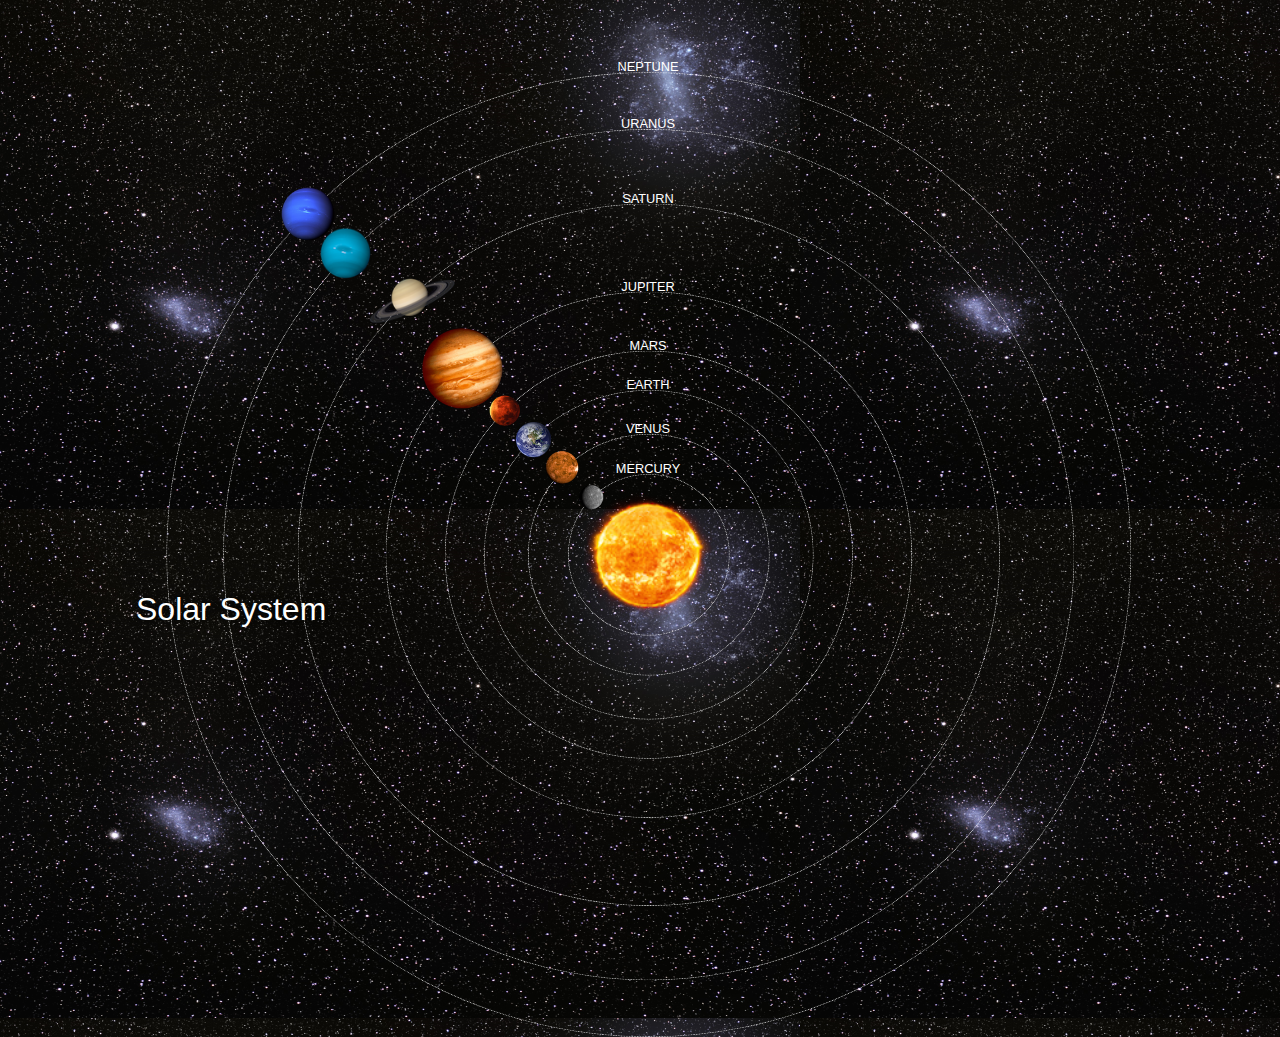
<file: index.html>
<!DOCTYPE html>
<html>
    <head>
        <title>Solar System</title>
        <link rel="stylesheet" href="style.css">
    </head>
    <body>
        <div id="container">
            <h1>Solar System</h1>
            <a href="sun.html"> <img src="images/sun.png" id="sun"/></a>
            
            <div id="neptune-orbit">
                <a href="neptune.html"> <img src="images/neptune.png" id="neptune"/></a>
            </div>
            <div id="neptune-label" class="label-box">
                <a href="neptune.html">NEPTUNE</a>
            </div>
            
            <div id="uranus-orbit">
                <a href="uranus.html"><img src="images/uranus.png" id="uranus"/></a>
            </div>
            <div id="uranus-label" class="label-box">
                <a href="uranus.html">URANUS</a>
            </div>
            
            <div id="saturn-orbit">
                <a href="saturn.html"><img src="images/saturn.png" id="saturn"/></a>
            </div>
            <div id="saturn-label" class="label-box">
                <a href="saturn.html">SATURN</a>
            </div>
            
            <div id="jupiter-orbit">
                <a href="jupiter.html"><img src="images/jupiter.png" id="jupiter"/></a>
            </div>
            <div id="jupiter-label" class="label-box">
                <a href="jupiter.html">JUPITER</a>
            </div>
            
            <div id="mars-orbit">
                <a href="mars.html"><img src="images/mars.png" id="mars"/></a>
            </div>
            <div id="mars-label" class="label-box">
                <a href="mars.html">MARS</a>
            </div>
            
            <div id="earth-orbit">
                <a href="earth.html"><img src="images/earth.png" id="earth"/></a>
            </div>
            <div id="earth-label" class="label-box">
                <a href="earth.html">EARTH</a>
            </div>
            
            <div id="venus-orbit">
                <a href="venus.html"><img src="images/venus.png" id="venus"/></a>
            </div>
            <div id="venus-label" class="label-box">
                <a href="venus.html">VENUS</a>
            </div>
            
            <div id="mercury-orbit">
                <a href="mercury.html"><img src="images/mercury.png" id="mercury"/></a>
            </div>
            <div id="mercury-label" class="label-box">
                <a href="mercury.html">MERCURY</a>
            </div>
            
        </div>
    </body>
</html>
</file>
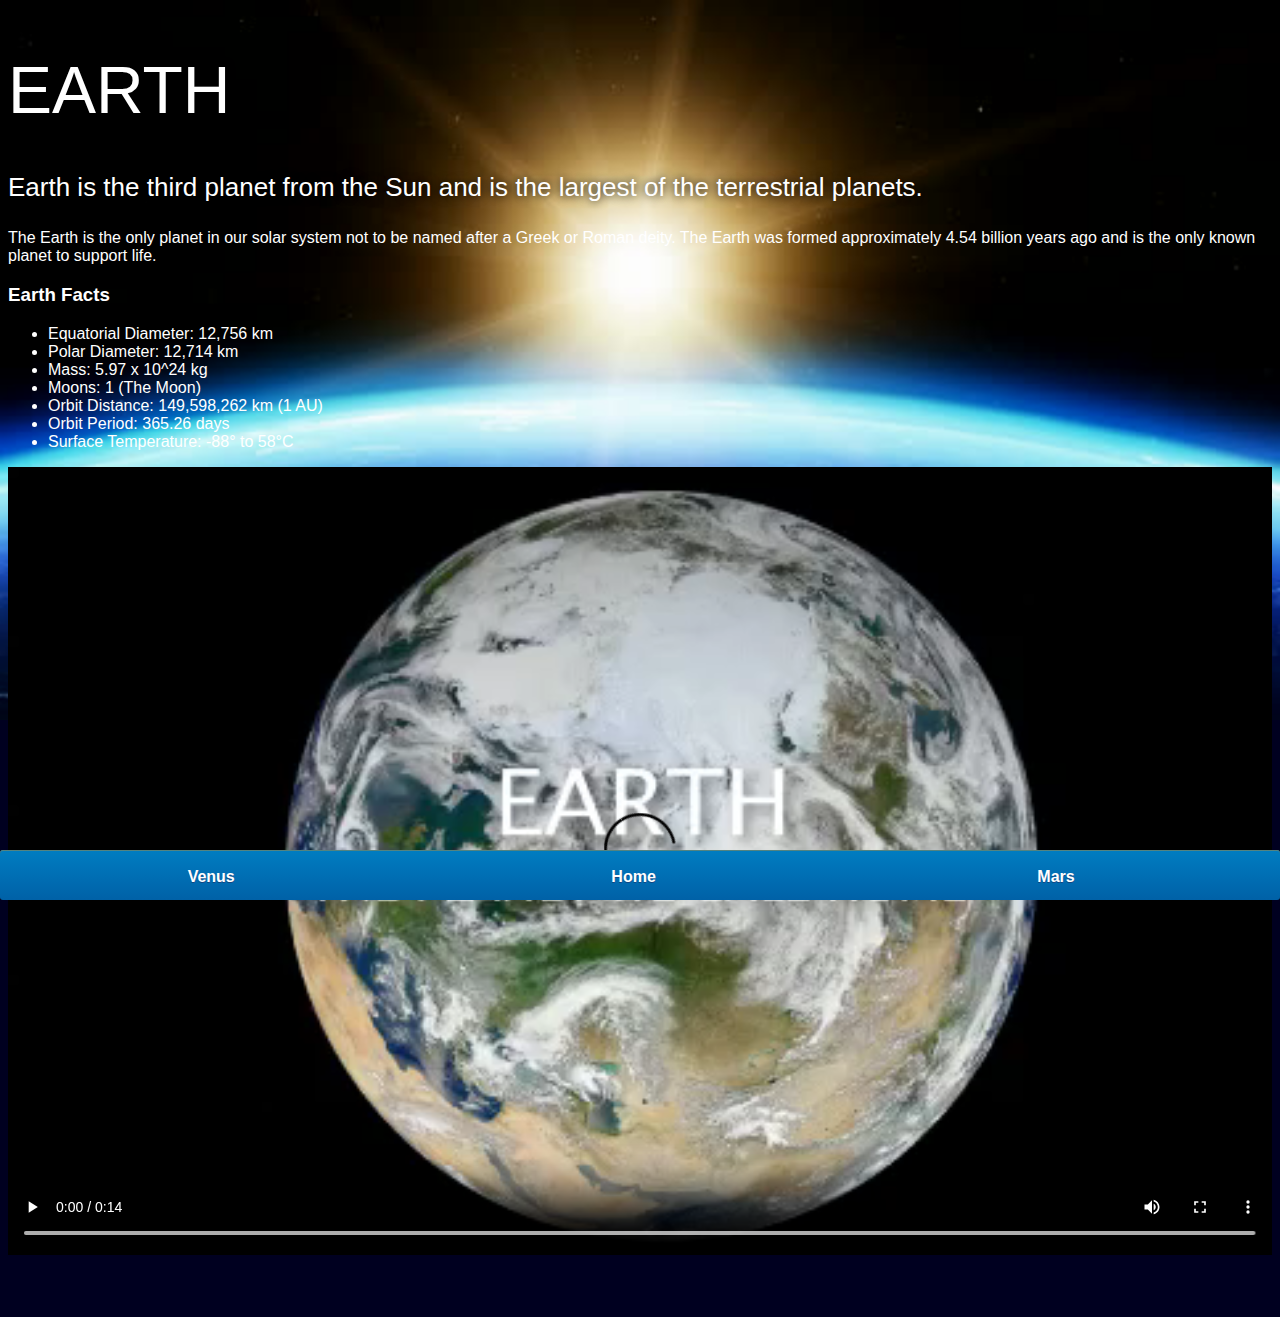
<file: earth.html>
<!DOCTYPE html>
<html>
    <head>
        <title>Solar System</title>
        <link rel="stylesheet" href="style-pages.css" />
    </head>
    <body>
        
        <div id="main">
            <div id="content">
                <h1>Earth</h1>
                <p class="intro">
                    Earth is the third planet from the Sun and is the largest of the terrestrial planets. 
                </p>             

                <p>
                    The Earth is the only planet in our solar system not to be named after a Greek or Roman deity. The Earth was formed approximately 4.54 billion years ago and is the only known planet to support life.
                </p>

                <h3>Earth Facts</h3>
                <ul>
                    <li>Equatorial Diameter:	12,756 km</li>
                    <li>Polar Diameter:	12,714 km</li>
                    <li>Mass:	5.97 x 10^24 kg</li>
                    <li>Moons:	1 (The Moon)</li>
                    <li>Orbit Distance:	149,598,262 km (1 AU)</li>
                    <li>Orbit Period:	365.26 days</li>
                    <li>Surface Temperature:	-88&deg; to 58&deg;C</li>
                </ul>
                <video id="video" controls>
                    <source src="videos/earth-video.mp4" type="video/mp4">
                </video>
            </div>
            <div id="tabs-bottom">
                <a href="venus.html">Venus</a>
                <a href="index.html">Home</a>
                <a href="mars.html">Mars</a>
            </div>
        </div>
    </body>
</html>
</file>
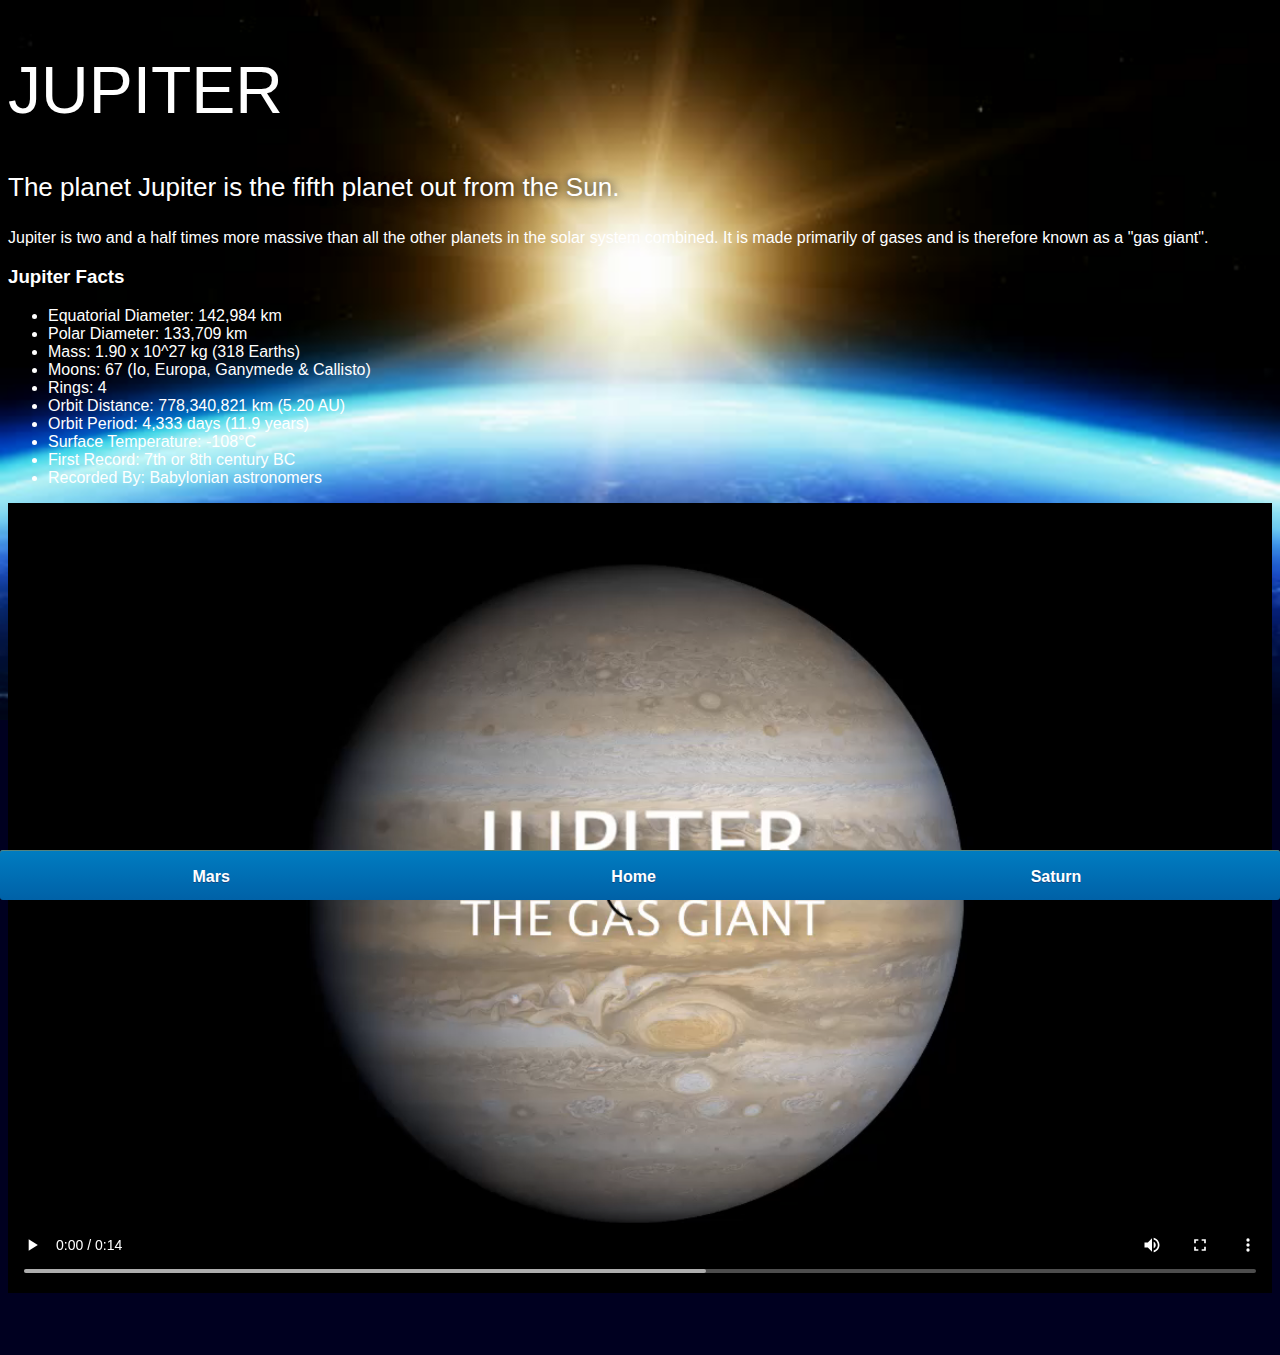
<file: jupiter.html>
<!DOCTYPE html>
<html>
    <head>
        <title>Solar System</title>
        <link rel="stylesheet" href="style-pages.css" />
    </head>
    <body>
        
        <div id="main">
            <div id="content">
                <h1>Jupiter</h1>
                <p class="intro">
                    The planet Jupiter is the fifth planet out from the Sun.
                </p>             

                <p>
                    Jupiter is two and a half times more massive than all the other planets in the solar system combined. It is made primarily of gases and is therefore known as a "gas giant".
                </p>

                <h3>Jupiter Facts</h3>
                <ul>
                    <li>Equatorial Diameter:	142,984 km</li>
                    <li>Polar Diameter:	133,709 km</li>
                    <li>Mass:	1.90 x 10^27 kg (318 Earths)</li>
                    <li>Moons:	67 (Io, Europa, Ganymede & Callisto)</li>
                    <li>Rings:	4</li>
                    <li>Orbit Distance:	778,340,821 km (5.20 AU)</li>
                    <li>Orbit Period:	4,333 days (11.9 years)</li>
                    <li>Surface Temperature:	-108&deg;C</li>
                    <li>First Record:	7th or 8th century BC</li>
                    <li>Recorded By:	Babylonian astronomers</li>
                </ul>
                <video id="video" controls>
                    <source src="videos/jupiter-video.mp4" type="video/mp4">
                </video>
            </div>
            <div id="tabs-bottom">
                <a href="mars.html">Mars</a>
                <a href="index.html">Home</a>
                <a href="saturn.html">Saturn</a>
            </div>
        </div>
    </body>
</html>
</file>
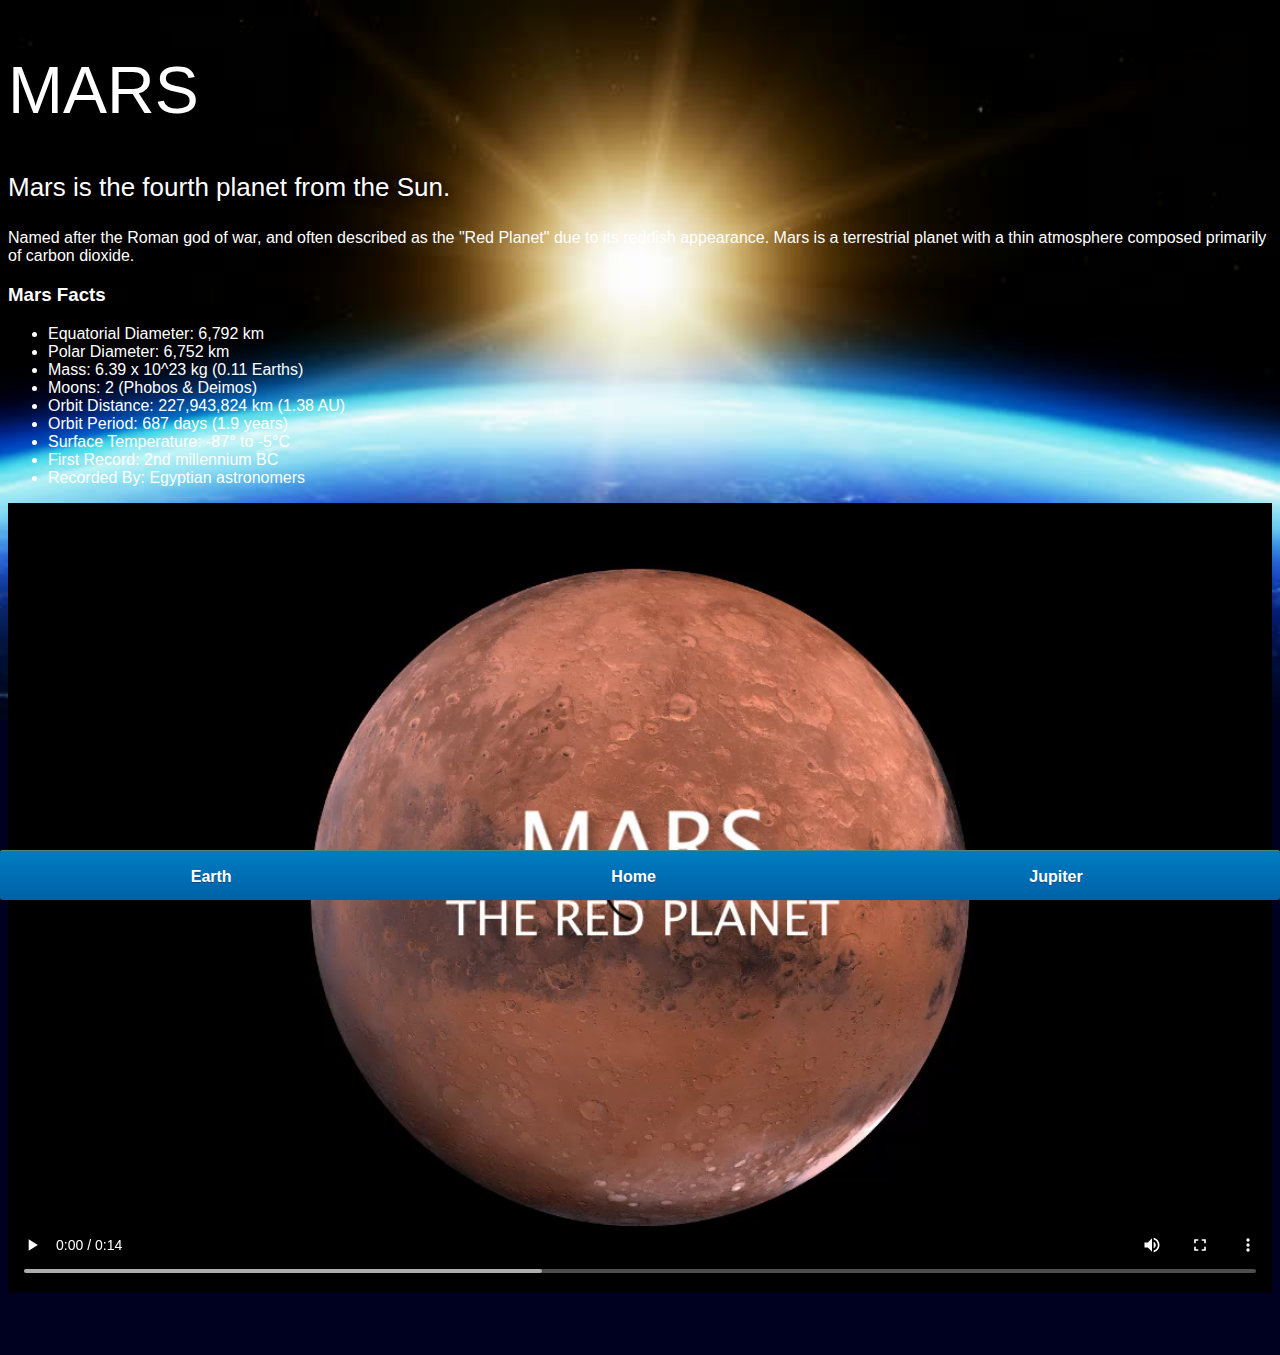
<file: mars.html>
<!DOCTYPE html>
<html>
    <head>
        <title>Solar System</title>
        <link rel="stylesheet" href="style-pages.css" />
    </head>
    <body>
        
        <div id="main">
            <div id="content">
                <h1>Mars</h1>
                <p class="intro">
                    Mars is the fourth planet from the Sun.  
                </p>             

                <p>
                    Named after the Roman god of war, and often described as the "Red Planet" due to its reddish appearance. Mars is a terrestrial planet with a thin atmosphere composed primarily of carbon dioxide.
                </p>

                <h3>Mars Facts</h3>
                <ul>
                    <li>Equatorial Diameter:	6,792 km</li>
                    <li>Polar Diameter:	6,752 km</li>
                    <li>Mass:	6.39 x 10^23 kg (0.11 Earths)</li>
                    <li>Moons:	2 (Phobos & Deimos)</li>
                    <li>Orbit Distance:	227,943,824 km (1.38 AU)</li>
                    <li>Orbit Period:	687 days (1.9 years)</li>
                    <li>Surface Temperature:	-87&deg; to -5&deg;C</li>
                    <li>First Record:	2nd millennium BC</li>
                    <li>Recorded By:	Egyptian astronomers</li>
                </ul>
                <video id="video" controls>
                    <source src="videos/mars-video.mp4" type="video/mp4">
                </video>
            </div>
            <div id="tabs-bottom">
                <a href="earth.html">Earth</a>
                <a href="index.html">Home</a>
                <a href="jupiter.html">Jupiter</a>
            </div>
        </div>
    </body>
</html>
</file>
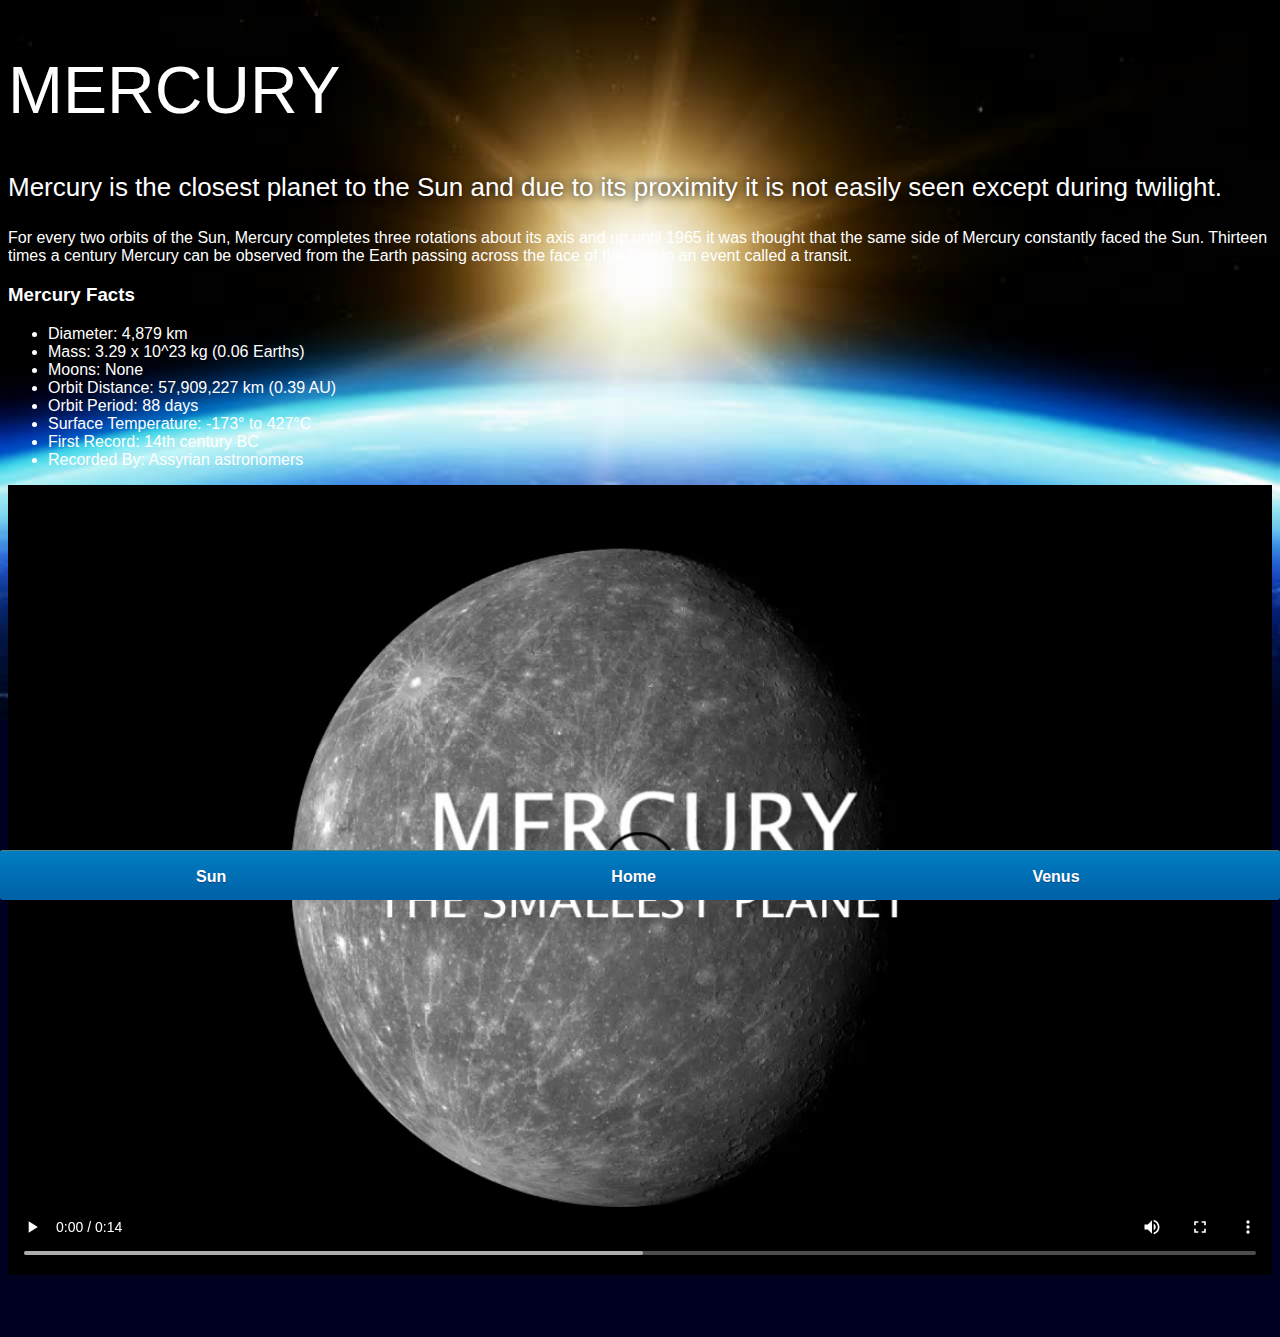
<file: mercury.html>
<!DOCTYPE html>
<html>
    <head>
        <title>Solar System</title>
        <link rel="stylesheet" href="style-pages.css" />
    </head>
    <body>
        
        <div id="main">
            <div id="content">
                <h1>Mercury</h1>
                <p class="intro">
                    Mercury is the closest planet to the Sun and due to its proximity it is not easily seen except during twilight. 
                </p>             

                <p>
                    For every two orbits of the Sun, Mercury completes three rotations about its axis and up until 1965 it was thought that the same side of Mercury constantly faced the Sun. Thirteen times a century Mercury can be observed from the Earth passing across the face of the Sun in an event called a transit.
                </p>

                <h3>Mercury Facts</h3>
                <ul>
                    <li>Diameter:	4,879 km</li>
                    <li>Mass:	3.29 x 10^23 kg (0.06 Earths)</li>
                    <li>Moons:	None</li>
                    <li>Orbit Distance:	57,909,227 km (0.39 AU)</li>
                    <li>Orbit Period:	88 days</li>
                    <li>Surface Temperature:	-173&deg; to 427&deg;C</li>
                    <li>First Record:	14th century BC</li>
                    <li>Recorded By:	Assyrian astronomers</li>
                </ul>
                <video id="video" controls>
                    <source src="videos/mercury-video.mp4" type="video/mp4">
                </video>
            </div>
            <div id="tabs-bottom">
                <a href="sun.html">Sun</a>
                <a href="index.html">Home</a>
                <a href="venus.html">Venus</a>
            </div>
        </div>
    </body>
</html>
</file>
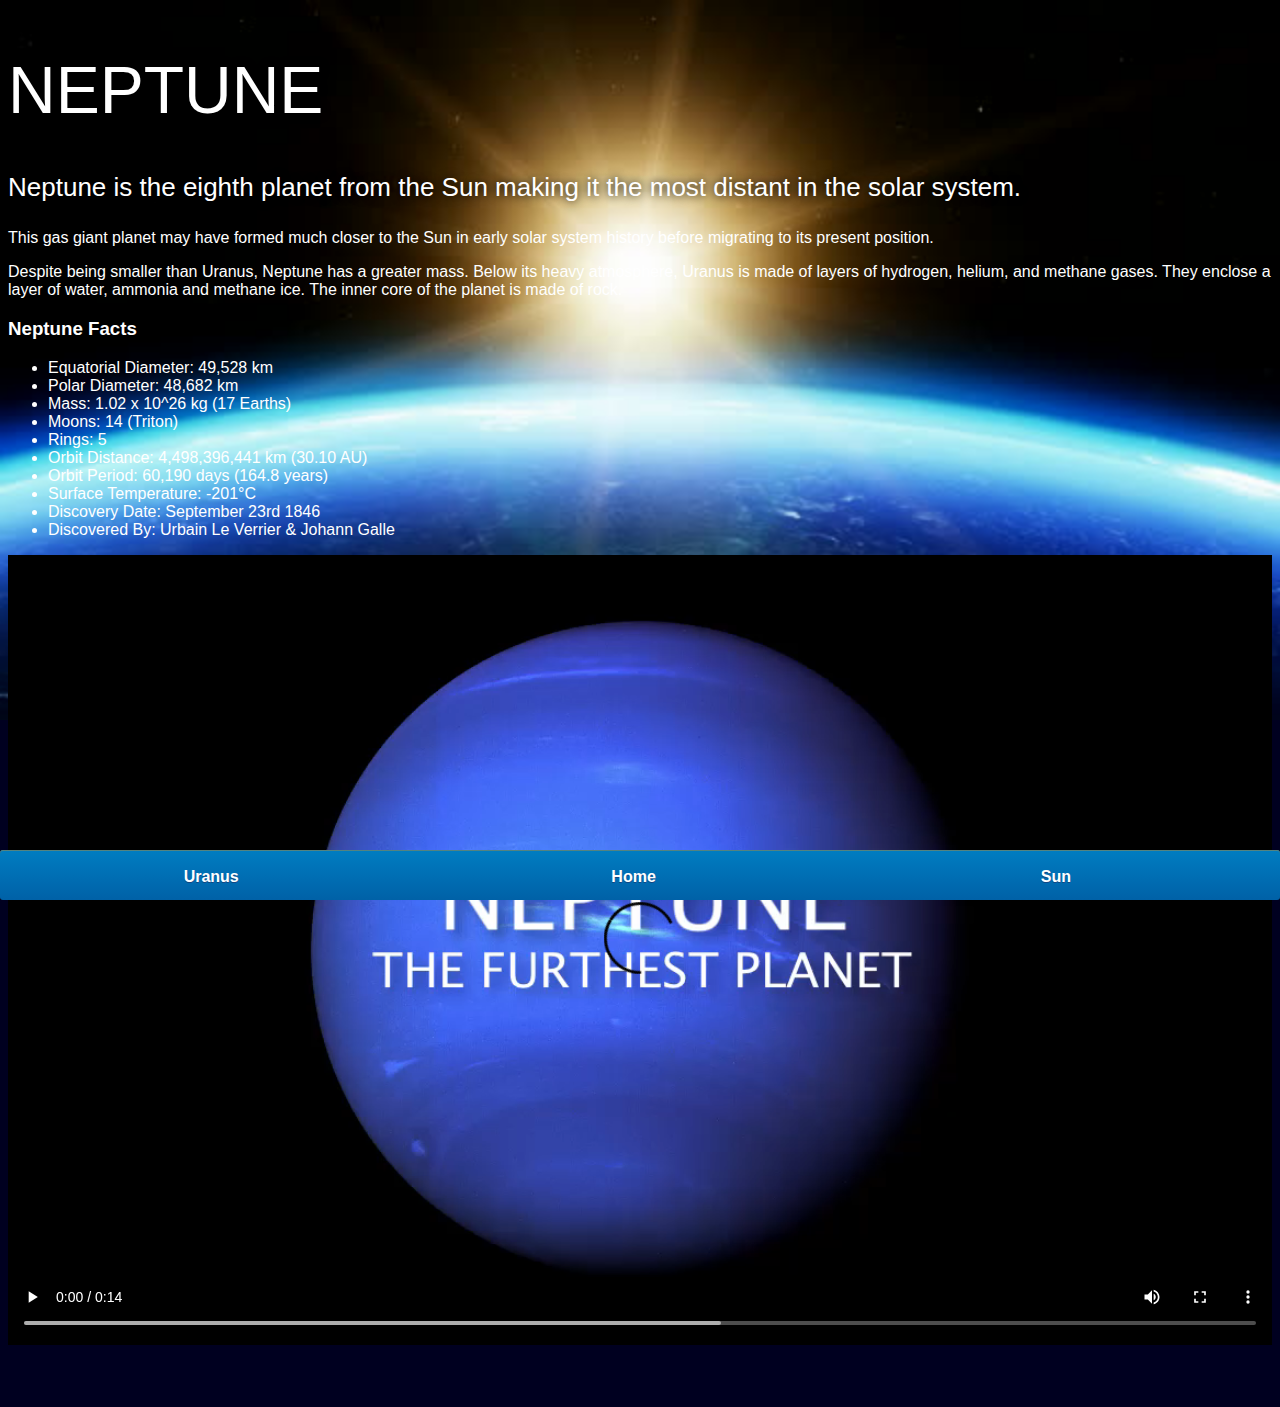
<file: neptune.html>
<!DOCTYPE html>
<html>
    <head>
        <title>Solar System</title>
        <link rel="stylesheet" href="style-pages.css" />
    </head>
    <body>
        
        <div id="main">
            <div id="content">
                <h1>Neptune</h1>
                <p class="intro">
                    Neptune is the eighth planet from the Sun making it the most distant in the solar system. 
                </p>             
                <p>
                    This gas giant planet may have formed much closer to the Sun in early solar system history before migrating to its present position.</p>

                <p>Despite being smaller than Uranus, Neptune has a greater mass. Below its heavy atmosphere, Uranus is made of layers of hydrogen, helium, and methane gases. They enclose a layer of water, ammonia and methane ice. The inner core of the planet is made of rock.</p>

                <h3>Neptune Facts</h3>
                <ul>
                    <li>Equatorial Diameter:	49,528 km</li>
                    <li>Polar Diameter:	48,682 km</li>
                    <li>Mass:	1.02 x 10^26 kg (17 Earths)</li>
                    <li>Moons:	14 (Triton)</li>
                    <li>Rings:	5</li>
                    <li>Orbit Distance:	4,498,396,441 km (30.10 AU)</li>
                    <li>Orbit Period:	60,190 days (164.8 years)</li>
                    <li>Surface Temperature:	-201&deg;C</li>
                    <li>Discovery Date:	September 23rd 1846</li>
                    <li>Discovered By:	Urbain Le Verrier & Johann Galle</li>
                </ul>

                <video id="video" controls>
                    <source src="videos/neptune-video.mp4" type="video/mp4">
                </video>
            </div>
            <div id="tabs-bottom">
                <a href="uranus.html">Uranus</a>
                <a href="index.html">Home</a>
                <a href="sun.html">Sun</a>
            </div>
        </div>
    </body>
</html>
</file>
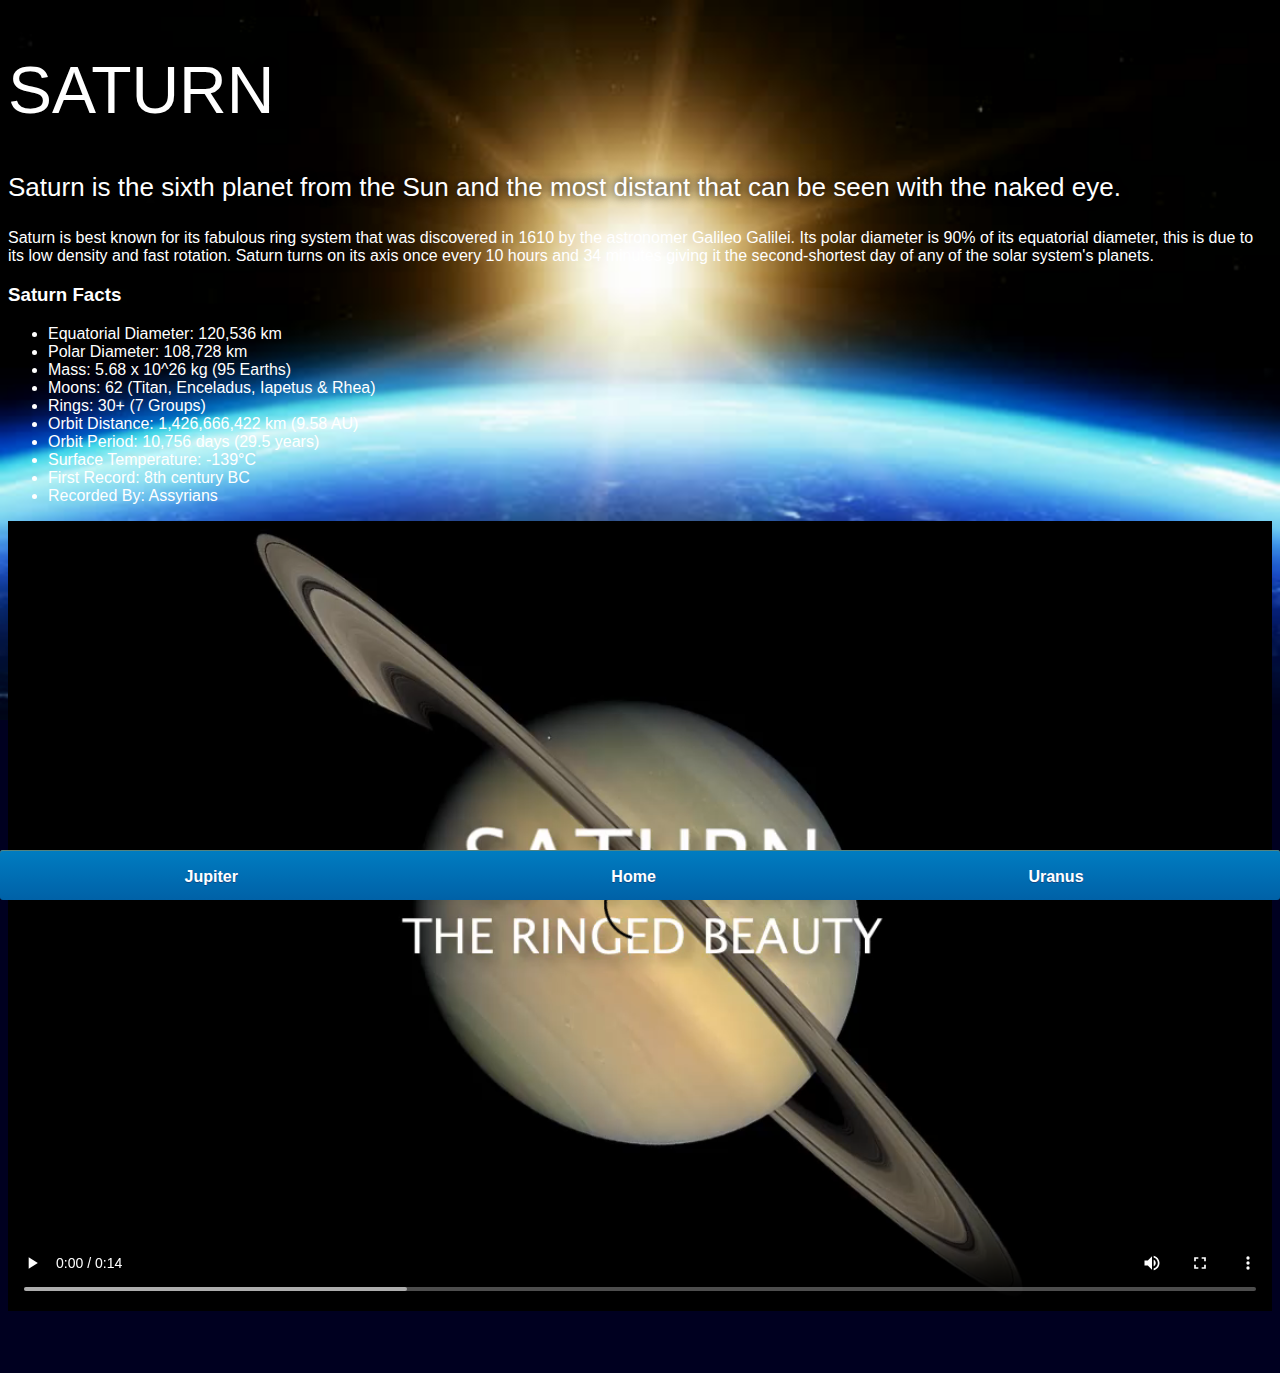
<file: saturn.html>
<!DOCTYPE html>
<html>
    <head>
        <title>Solar System</title>
        <link rel="stylesheet" href="style-pages.css" />
    </head>
    <body>
        
        <div id="main">
            <div id="content">
                <h1>Saturn</h1>
                <p class="intro">
                    Saturn is the sixth planet from the Sun and the most distant that can be seen with the naked eye.
                </p>             

                <p>
                    Saturn is best known for its fabulous ring system that was discovered in 1610 by the astronomer Galileo Galilei. Its polar diameter is 90% of its equatorial diameter, this is due to its low density and fast rotation. Saturn turns on its axis once every 10 hours and 34 minutes giving it the second-shortest day of any of the solar system's planets.
                </p>

                <h3>Saturn Facts</h3>
                <ul>
                    <li>Equatorial Diameter:	120,536 km</li>
                    <li>Polar Diameter:	108,728 km</li>
                    <li>Mass:	5.68 x 10^26 kg (95 Earths)</li>
                    <li>Moons:	62 (Titan, Enceladus, Iapetus & Rhea)</li>
                    <li>Rings:	30+ (7 Groups)</li>
                    <li>Orbit Distance:	1,426,666,422 km (9.58 AU)</li>
                    <li>Orbit Period:	10,756 days (29.5 years)</li>
                    <li>Surface Temperature:	-139&deg;C</li>
                    <li>First Record:	8th century BC</li>
                    <li>Recorded By:	Assyrians</li>
                </ul>
                <video id="video" controls>
                    <source src="videos/saturn-video.mp4" type="video/mp4">
                </video>
            </div>
            <div id="tabs-bottom">
                <a href="jupiter.html">Jupiter</a>
                <a href="index.html">Home</a>
                <a href="uranus.html">Uranus</a>
            </div>
        </div>
    </body>
</html>
</file>
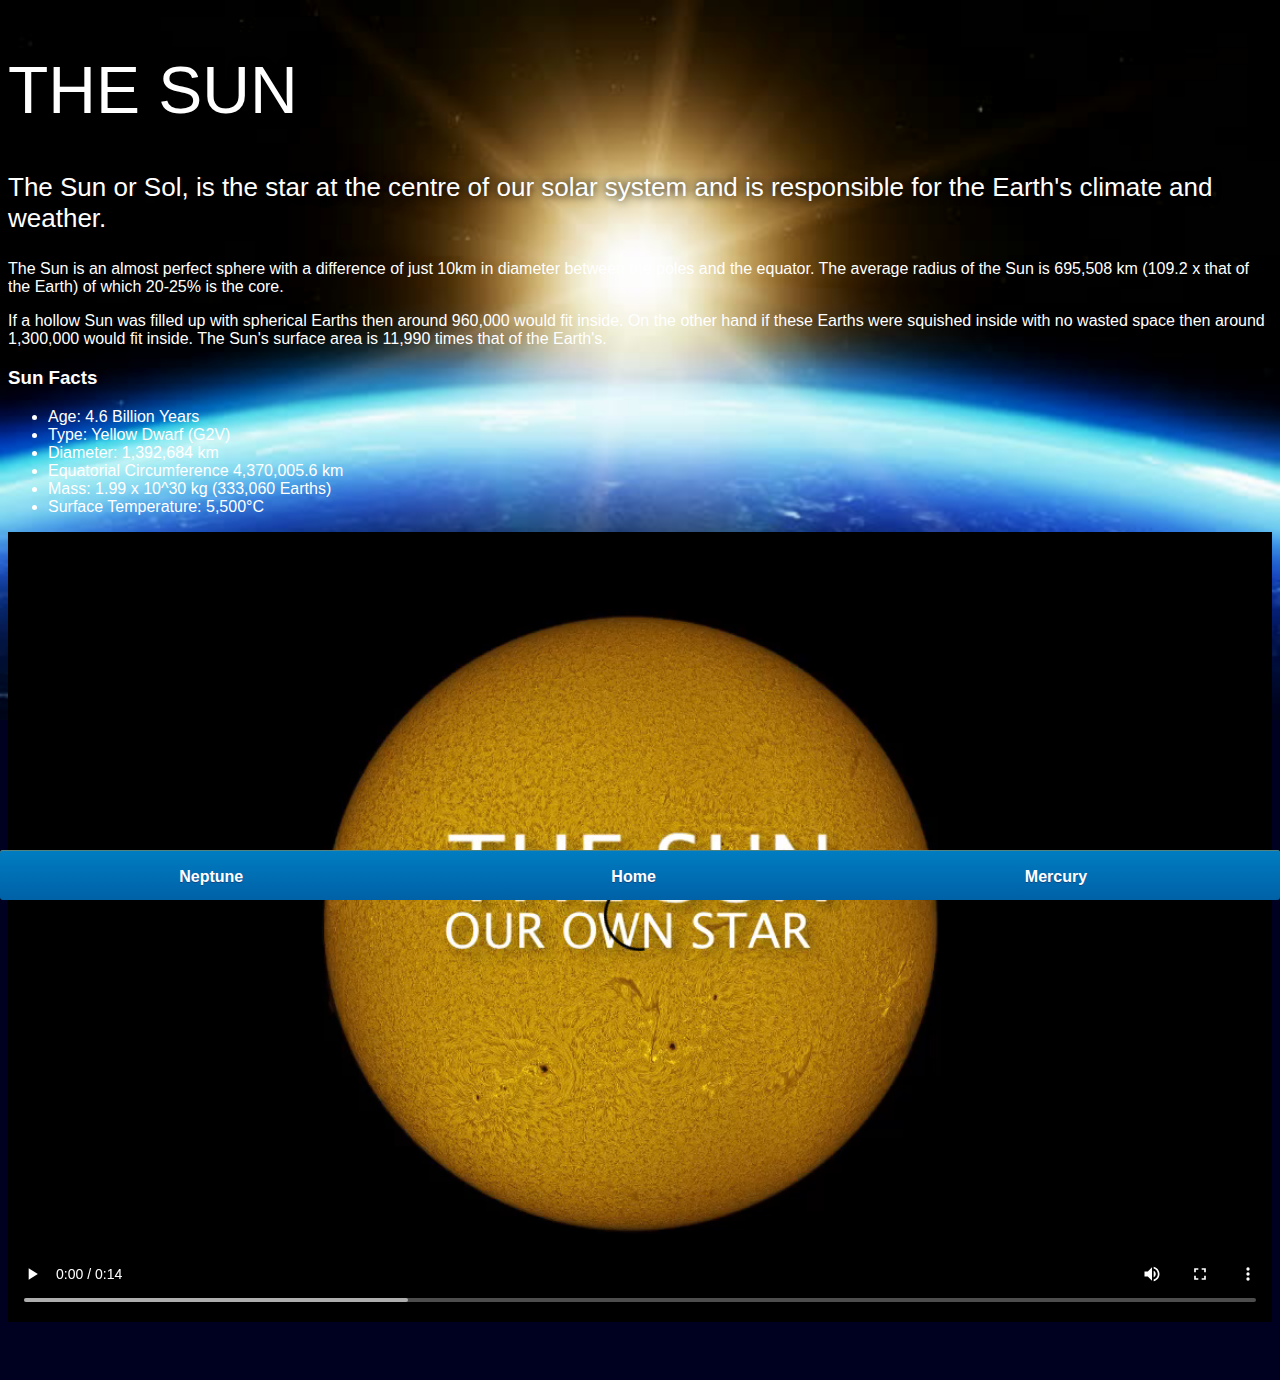
<file: sun.html>
<!DOVTYPE html>
<html>
    <head>
        <title>Solar System</title>
        <link rel="stylesheet" href="style-pages.css">
    </head>
    <body>
        
        <div id="main">
        
            <div id="content">
                <h1>The Sun</h1>
                <p class="intro">
                    The Sun or Sol, is the star at the centre of our solar system and is responsible for the Earth's climate and weather. 
                </p>             

                <p>
                    The Sun is an almost perfect sphere with a difference of just 10km in diameter between the poles and the equator. The average radius of the Sun is 695,508 km (109.2 x that of the Earth) of which 20-25% is the core.
                </p>
                <p>
                    If a hollow Sun was filled up with spherical Earths then around 960,000 would fit inside. On the other hand if these Earths were squished inside with no wasted space then around 1,300,000 would fit inside. The Sun's surface area is 11,990 times that of the Earth's.
                </p>

                <h3>Sun Facts</h3>
                <ul>
                    <li>Age:	4.6 Billion Years</li>
                    <li>Type:	Yellow Dwarf (G2V)</li>
                    <li>Diameter:	1,392,684 km</li>
                    <li>Equatorial Circumference	4,370,005.6 km</li>
                    <li>Mass:	1.99 x 10^30 kg (333,060 Earths)</li>
                    <li>Surface Temperature:	5,500°C</li>
                </ul>
                
                <video id="video" controls>
                    <source src="videos/sun-video.mp4" type="video/mp4">
                </video>
                
            </div>
            
            <div id="tabs-bottom">
                <a href="neptune.html">Neptune</a>
                <a href="index.html">Home</a>
                <a href="mercury.html">Mercury</a>
            </div>
            
        </div>
        
    </body>
</html>
</file>
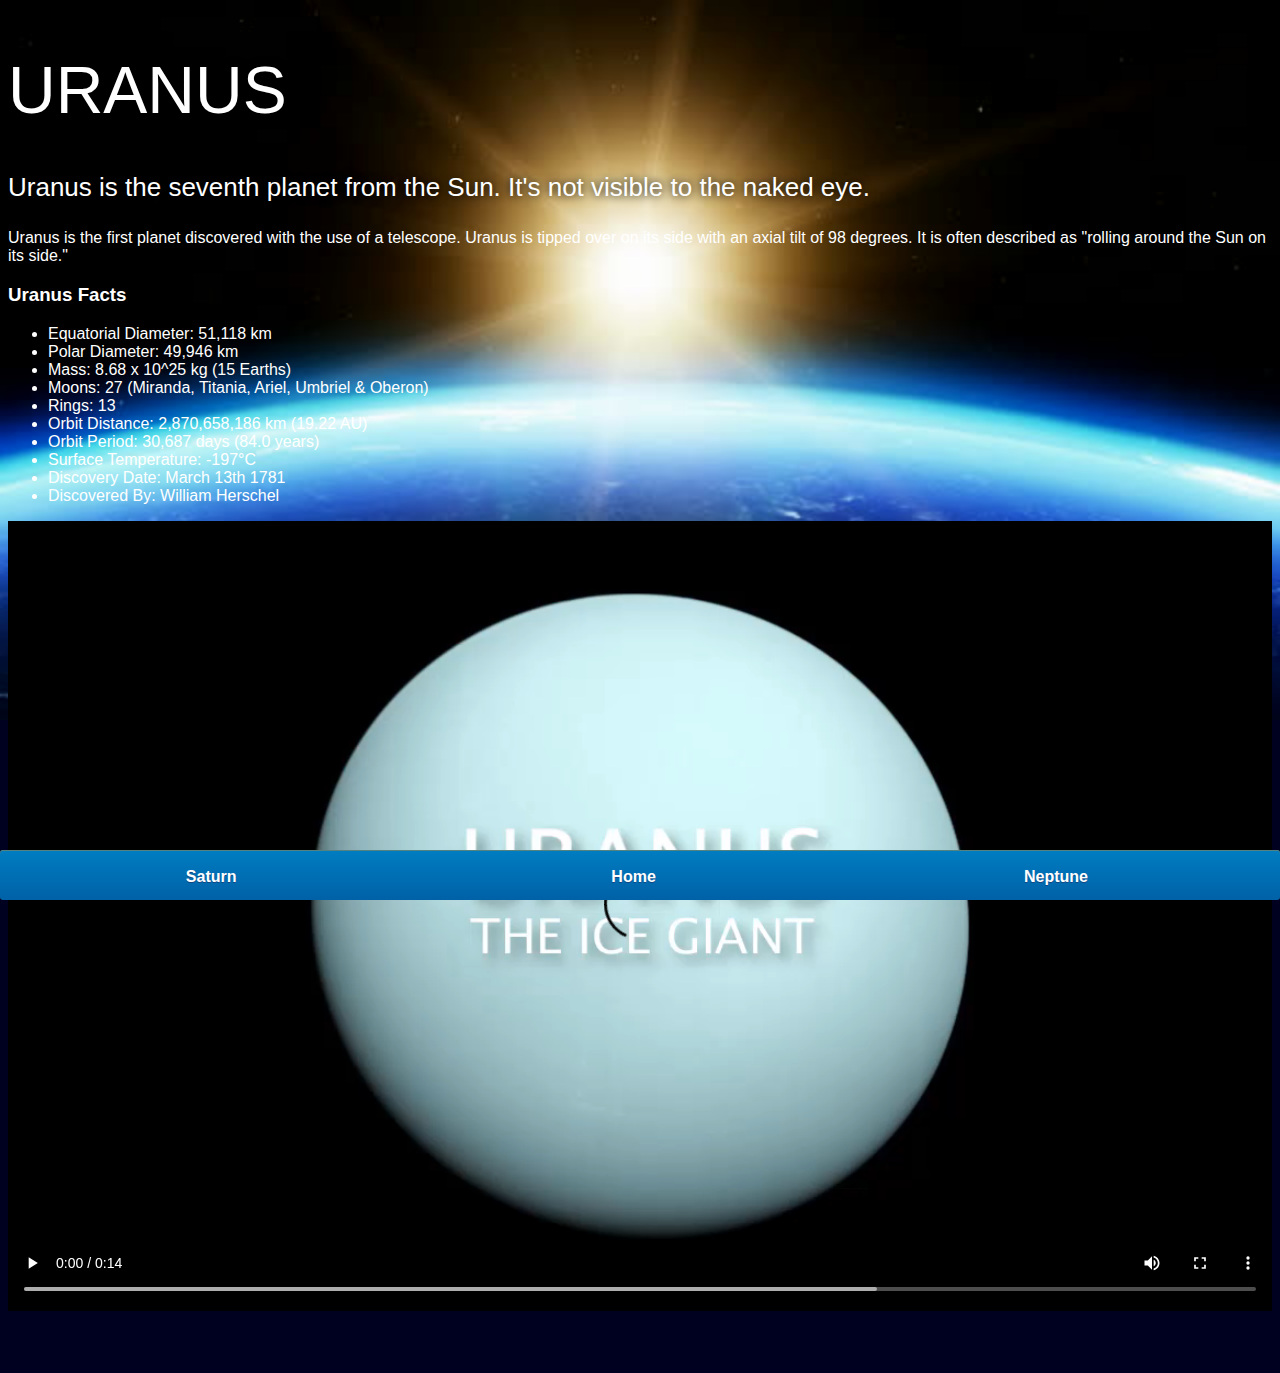
<file: uranus.html>
<!DOCTYPE html>
<html>
    <head>
        <title>Solar System</title>
        <link rel="stylesheet" href="style-pages.css" />
    </head>
    <body>
        
        <div id="main">
            <div id="content">
                <h1>Uranus</h1>
                <p class="intro">
                    Uranus is the seventh planet from the Sun. It's not visible to the naked eye.
                </p>             

                <p>
                    Uranus is the first planet discovered with the use of a telescope. Uranus is tipped over on its side with an axial tilt of 98 degrees. It is often described as "rolling around the Sun on its side."
                </p>

                <h3>Uranus Facts</h3>
                <ul>
                    <li>Equatorial Diameter:	51,118 km</li>
                    <li>Polar Diameter:	49,946 km</li>
                    <li>Mass:	8.68 x 10^25 kg (15 Earths)</li>
                    <li>Moons:	27 (Miranda, Titania, Ariel, Umbriel & Oberon)</li>
                    <li>Rings:	13</li>
                    <li>Orbit Distance:	2,870,658,186 km (19.22 AU)</li>
                    <li>Orbit Period:	30,687 days (84.0 years)</li>
                    <li>Surface Temperature:	-197&deg;C</li>
                    <li>Discovery Date:	March 13th 1781</li>
                    <li>Discovered By:	William Herschel</li>
                </ul>
                <video id="video" controls>
                    <source src="videos/uranus-video.mp4" type="video/mp4">
                </video>
            </div>
            <div id="tabs-bottom">
               <a href="saturn.html">Saturn</a>
                <a href="index.html">Home</a>
                <a href="neptune.html">Neptune</a>
            </div>
        </div>
    </body>
</html>
</file>
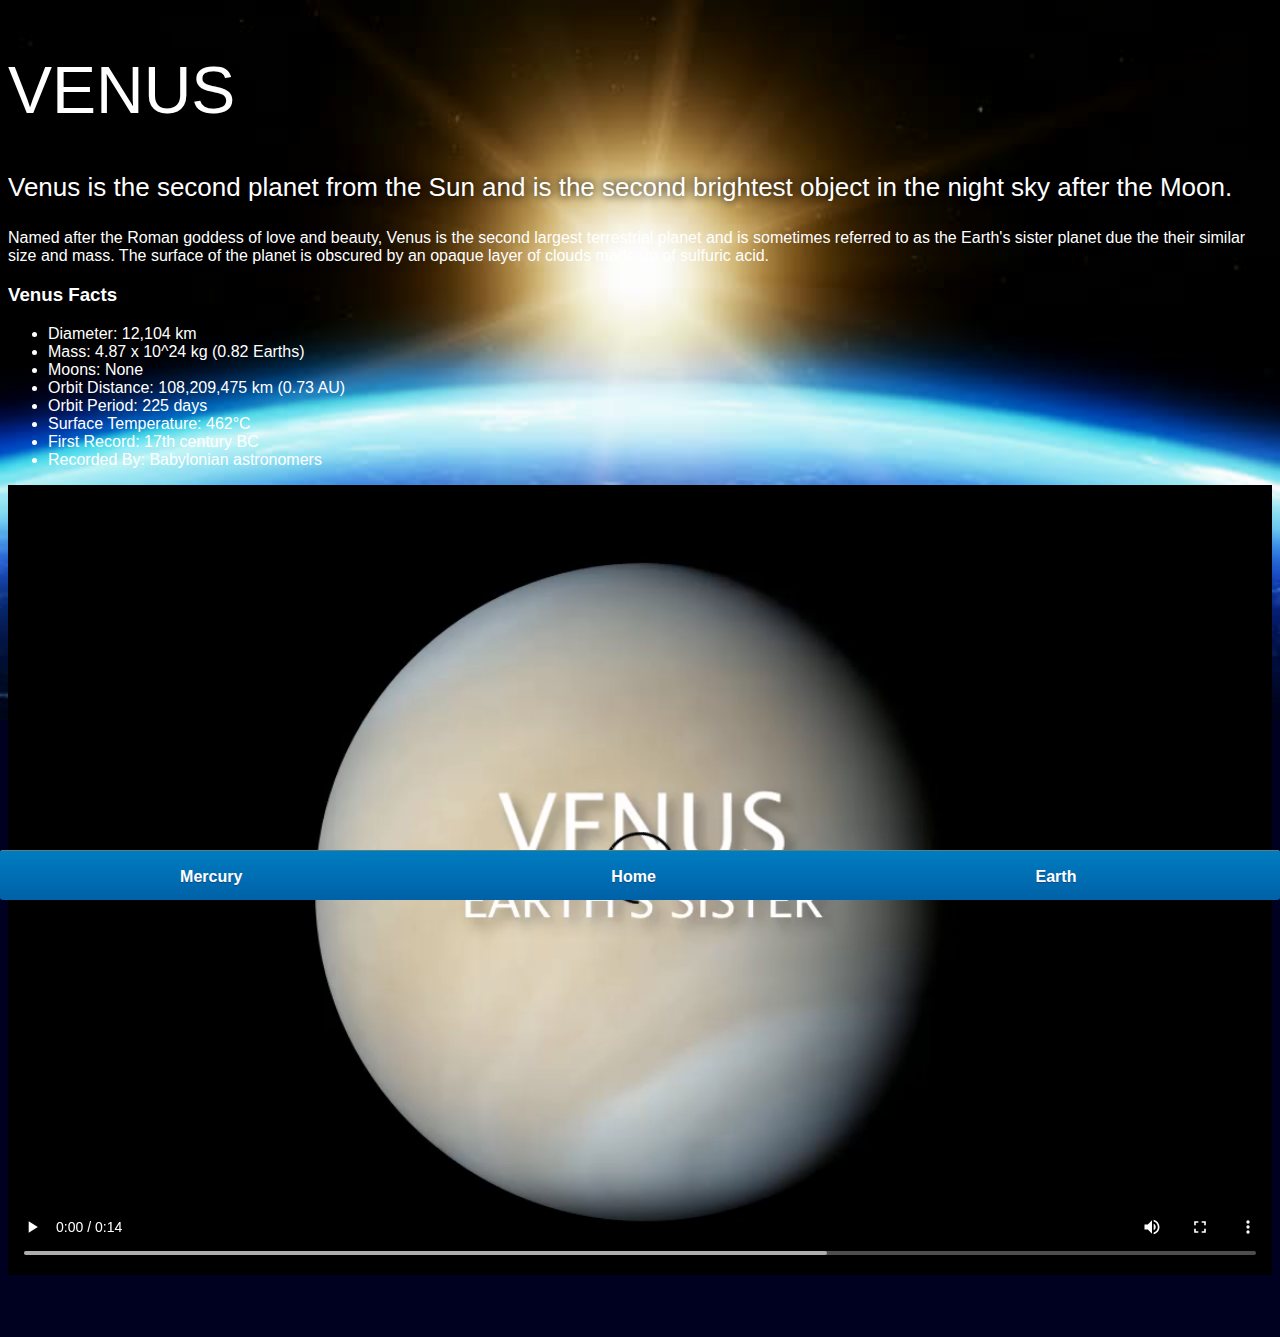
<file: venus.html>
<!DOCTYPE html>
<html>
    <head>
        <title>Solar System</title>
        <link rel="stylesheet" href="style-pages.css" />
    </head>
    <body>
        
        <div id="main">
            <div id="content">
                <h1>Venus</h1>
                <p class="intro">
                    Venus is the second planet from the Sun and is the second brightest object in the night sky after the Moon. 
                </p>             

                <p>
                    Named after the Roman goddess of love and beauty, Venus is the second largest terrestrial planet and is sometimes referred to as the Earth's sister planet due the their similar size and mass. The surface of the planet is obscured by an opaque layer of clouds made up of sulfuric acid.
                </p>

                <h3>Venus Facts</h3>
                <ul>
                    <li>Diameter:	12,104 km</li>
                    <li>Mass:	4.87 x 10^24 kg (0.82 Earths)</li>
                    <li>Moons:	None</li>
                    <li>Orbit Distance:	108,209,475 km (0.73 AU)</li>
                    <li>Orbit Period:	225 days</li>
                    <li>Surface Temperature:	462&deg;C</li>
                    <li>First Record:	17th century BC</li>
                    <li>Recorded By:	Babylonian astronomers</li>
                </ul>
                <video id="video" controls>
                    <source src="videos/venus-video.mp4" type="video/mp4">
                </video>
            </div>
            <div id="tabs-bottom">
                <a href="mercury.html">Mercury</a>
                <a href="index.html">Home</a>
                <a href="earth.html">Earth</a>
            </div>
        </div>
    </body>
</html>
</file>
<file: style.css>
body{
    width: 100%;
    height: 100%;
    background: url(images/space.png);
    overflow: hidden;
}

h1 {
    font-family: sans-serif;
    font-weight: 100;
    font-size: 40px;
    text-shadow: 0 0 10px #000000;
    color: white;
}

/*======================== SUN ===========================*/

#sun {
    position: absolute;
    z-index: 1000;
    width: 160px;
    bottom: 10px;
    left: 50%;
    margin-left: -80px;
}

/*======================== NEPTUNE ===========================*/

#neptune {
    width: 66px;
    height: 66px;
    margin: 143px;
    z-index: 1000;
    animation: spin-right 8s linear infinite;
    -webkit-animation: spin-right 8s linear infinite;
}

#neptune-orbit {
    position: absolute;
    width: 1204px;
    height: 1204px;
    bottom: -512px;
    left: 50%;
    margin-left: -602px;
    border: 1px dotted white;
    border-radius: 50%;
    animation: spin-left 14s linear infinite;
    -webkit-animation:  spin-left 14s linear infinite;
}

#neptune-label {
    bottom: 692px;
}

/*======================== URANUS ===========================*/

#uranus {
    width: 66px;
    height: 66px;
    margin: 120px;
    z-index: 1000;
    animation: spin-right 8s linear infinite;
    -webkit-animation: spin-right 8s linear infinite;
}

#uranus-orbit {
    position: absolute;
    width: 1062px;
    height: 1062px;
    bottom: -441px;
    left: 50%;
    margin-left: -531px;
    border: 1px dotted white;
    border-radius: 50%;
    animation: spin-left 15s linear infinite;
    -webkit-animation:  spin-left 15s linear infinite;
}

#uranus-label {
    bottom: 620px;
}

/*======================== SATURN ===========================*/

#saturn {
    width: 110px;
    margin: 85px;
    z-index: 1000;
    animation: spin-right 13s linear infinite;
    -webkit-animation: spin-right 13s linear infinite;
}

#saturn-orbit {
    position: absolute;
    width: 876px;
    height: 876px;
    bottom: -348px;
    left: 50%;
    margin-left: -438px;
    border: 1px dotted white;
    border-radius: 50%;
    animation: spin-left 13s linear infinite;
    -webkit-animation:  spin-left 13s linear infinite;
}

#saturn-label {
    bottom: 527px;
}

/*======================== JUPITER ===========================*/

#jupiter {
    width: 100px;
    height: 100px;
    margin: 45px;
    z-index: 1000;
    animation: spin-right 10s linear infinite;
    -webkit-animation: spin-right 10s linear infinite;
}

#jupiter-orbit {
    position: absolute;
    width: 656px;
    height: 656px;
    bottom: -238px;
    left: 50%;
    margin-left: -328px;
    border: 1px dotted white;
    border-radius: 50%;
    animation: spin-left 10s linear infinite;
    -webkit-animation:  spin-left 10s linear infinite;
}

#jupiter-label {
    bottom: 417px;
}

/*==================== MARS ====================*/

#mars {
    width: 38px;
    height: 38px;
    margin: 55px;
    z-index: 1000;
    animation: spin-right 3s linear infinite;
    -webkit-animation: spin-right 3s linear infinite;
}

#mars-orbit {
    position: absolute;
    width: 508px;
    height: 508px;
    bottom: -164px;
    left: 50%;
    margin-left: -254px;
    border: 1px dotted white;
    border-radius: 50%;
    animation: spin-left 4s linear infinite;
    -webkit-animation: spin-left 4s linear infinite;
}

#mars-label{
    bottom: 343px;
}

/*==================== EARTH ====================*/

#earth {
    width: 50px;
    height: 50px;
    margin: 36px;
    z-index: 1000;
    animation: spin-right 3s linear infinite;
    -webkit-animation: spin-right 3s linear infinite;
}

#earth-orbit {
    position: absolute;
    width: 410px;
    height: 410px;
    bottom: -115px;
    left: 50%;
    margin-left: -205px;
    border: 1px dotted white;
    border-radius: 50%;
    animation: spin-left 5s linear infinite;
    -webkit-animation: spin-left 5s linear infinite;
}

#earth-label{
    bottom: 294px;
}

/*==================== VENUS ====================*/

#venus {
    width: 50px;
    height: 50px;
    margin: 16px;
    z-index: 1000;
}

#venus-orbit {
    position: absolute;
    width: 300px;
    height: 300px;
    bottom: -60px;
    left: 50%;
    margin-left: -150px;
    border: 1px dotted white;
    border-radius: 50%;
    animation: spin-left 4s linear infinite;
    -webkit-animation: spin-left 4s linear infinite;
}

#venus-label{
    bottom: 239px;
}

/*==================== MERCURY ====================*/

#mercury {
    width: 40px;
    height: 40px;
    margin: 8px;
    z-index: 1000;
}


#mercury-orbit {
    position: absolute;
    z-index: 1;
    width: 200px;
    height: 200px;
    bottom: -10px;
    left: 50%;
    margin-left: -100px;
    border: 1px dotted white;
    border-radius: 50%;
    animation: spin-left 2s linear infinite;
    -webkit-animation: spin-left 2s linear infinite;
}

#mercury-label{
    bottom: 189px;
}
/*======================== LABEL BOX ===========================*/

.label-box {
    position: absolute;
    width: 150px;
    left: 50%;
    margin-left: -75px;
    text-align: center;
    color: white;
    font-weight: 100;
    font-family: sans-serif;
    m
}

.label-box a {
    text-decoration: none;
    padding: 0;
    margin: 0;
    color: white;
}

.label-box a:visited {
    color: white;
}

/*======================== ANIMATION ===========================*/

@keyframes spin-left {
    100%{
        transform: rotate(-360deg);
        -webkit-transform: rotate(-360deg);
    }
}

@keyframes spin-right{
    100%{
        transform: rotate(360deg);
        -webkit-transform: rotate(360deg);
    }
}

/*======================== PLEASE REMOVE ===========================*/

#container {
    transform: scale(0.8, 0.8) translate(0, 700px);
}
</file>
<file: style-pages.css>
body{
    margin: 0;
    padding: 0;
    width: 100%;
    background-color: #000020;
    font-family: sans-serif;
    background-image: url(images/earth-sunrise.jpg);
    background-repeat: no-repeat;
    background-size: 100%;
    color: #ffffff;
}

h1 {
    font-weight: 100;
    font-size: 66px;
    text-shadow: 0 0 10px #000000;
    text-transform: uppercase;
}

p.intro{
    font-size: 26px;
    font-weight: 200;
    text-shadow: 0 0 10px #000000
}

#content{
    margin-bottom: 50px;
    padding: 8px;
}

#video{
    width: 100%;
}

/*======================= BOTTOM TABS ======================*/

#tabs-bottom {
    position: fixed;
    bottom: 0;
    left: 0;
    z-index: 500;
    display: inline-block;
    width: 100%;
    height: 50px;
    
    box-shadow: inset 0px 1px 0px 0px #54837f;
    color: #54a387;
    background: linear-gradient(#007dc1, #0061a7);
    border-radius: 3px;
    border-color: 1px solid #124d77;  
}

#tabs-bottom a {
    float: left;
    display: block;
    width: 33%;
    height: 35%;
    font-weight: 700;
    color: white;
    text-align: center;
    text-decoration: none;
    text-shadow: 0px 1px 0px #154682; 
    padding-top: 18px;
}
</file>
